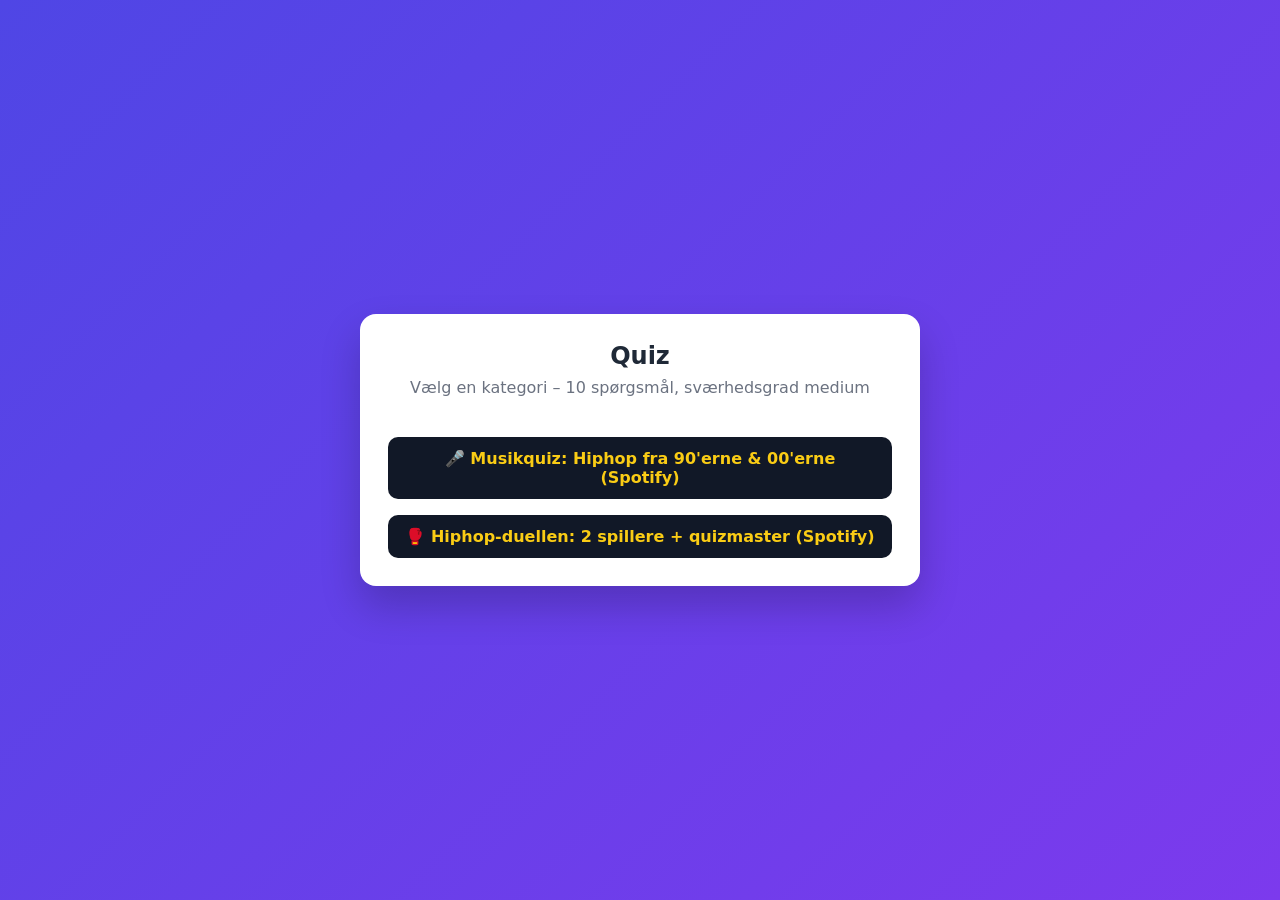
<file: index.html>
<!DOCTYPE html>
<html lang="da">
<head>
  <meta charset="UTF-8">
  <meta name="viewport" content="width=device-width, initial-scale=1.0">
  <title>Quiz</title>
  <link rel="stylesheet" href="style.css">
</head>
<body>
  <main class="card">
    <!-- Kategorivalg -->
    <section id="start-screen">
      <h1>Quiz</h1>
      <p class="subtitle">Vælg en kategori – 10 spørgsmål, sværhedsgrad medium</p>
      <div id="category-list" class="category-list"></div>
      <a href="musik.html" class="music-link">🎤 Musikquiz: Hiphop fra 90'erne & 00'erne (Spotify)</a>
      <a href="duel.html" class="music-link">🥊 Hiphop-duellen: 2 spillere + quizmaster (Spotify)</a>
    </section>

    <!-- Spørgsmål -->
    <section id="quiz-screen" hidden>
      <div class="quiz-header">
        <span id="category-name"></span>
        <span id="progress"></span>
      </div>
      <div class="progress-bar"><div id="progress-fill"></div></div>
      <h2 id="question"></h2>
      <div id="answers" class="answers"></div>
      <button id="next-btn" class="primary" hidden>Næste</button>
    </section>

    <!-- Resultat -->
    <section id="result-screen" hidden>
      <h1>Færdig!</h1>
      <p id="score" class="score"></p>
      <p id="score-message"></p>
      <div class="result-actions">
        <button id="retry-btn" class="primary">Prøv igen</button>
        <button id="menu-btn">Vælg ny kategori</button>
      </div>
    </section>
  </main>

  <script src="questions.js"></script>
  <script src="app.js"></script>
</body>
</html>
</file>
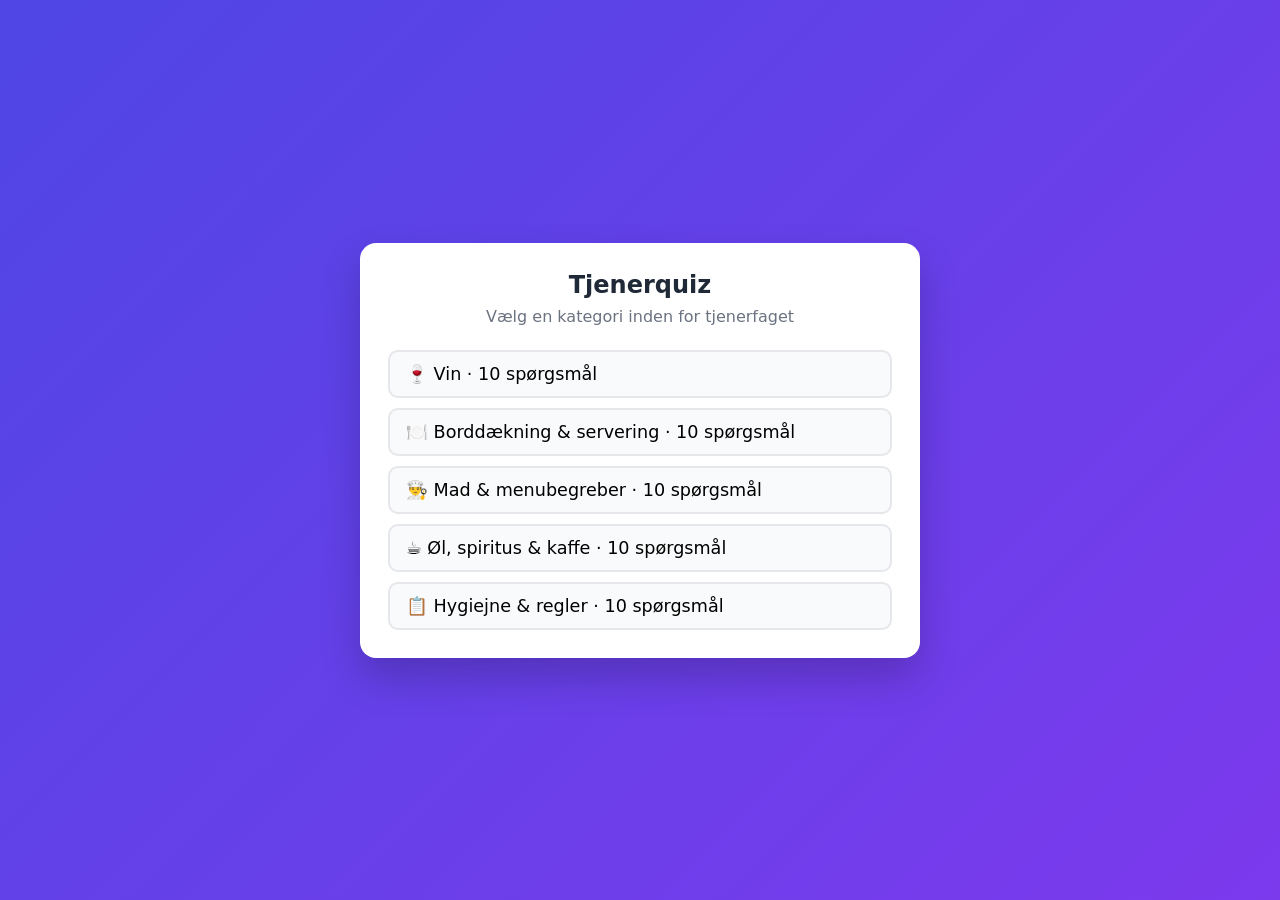
<file: tjener/index.html>
<!DOCTYPE html>
<html lang="da">
<head>
  <meta charset="UTF-8">
  <meta name="viewport" content="width=device-width, initial-scale=1.0">
  <title>Tjenerquiz</title>
  <link rel="stylesheet" href="../style.css">
</head>
<body>
  <main class="card">
    <!-- Kategorivalg -->
    <section id="start-screen">
      <h1>Tjenerquiz</h1>
      <p class="subtitle">Vælg en kategori inden for tjenerfaget</p>
      <div id="difficulty-list" class="difficulty-list" role="group" aria-label="Sværhedsgrad"></div>
      <div id="category-list" class="category-list"></div>
    </section>

    <!-- Spørgsmål -->
    <section id="quiz-screen" hidden>
      <div class="quiz-header">
        <span id="category-name"></span>
        <span id="progress"></span>
      </div>
      <div class="progress-bar"><div id="progress-fill"></div></div>
      <h2 id="question"></h2>
      <div id="answers" class="answers"></div>
      <button id="next-btn" class="primary" hidden>Næste</button>
    </section>

    <!-- Resultat -->
    <section id="result-screen" hidden>
      <h1>Færdig!</h1>
      <p id="score" class="score"></p>
      <p id="score-message"></p>
      <div class="result-actions">
        <button id="retry-btn" class="primary">Prøv igen</button>
        <button id="menu-btn">Vælg ny kategori</button>
      </div>
    </section>
  </main>

  <script src="questions.js"></script>
  <script src="../app.js"></script>
</body>
</html>
</file>
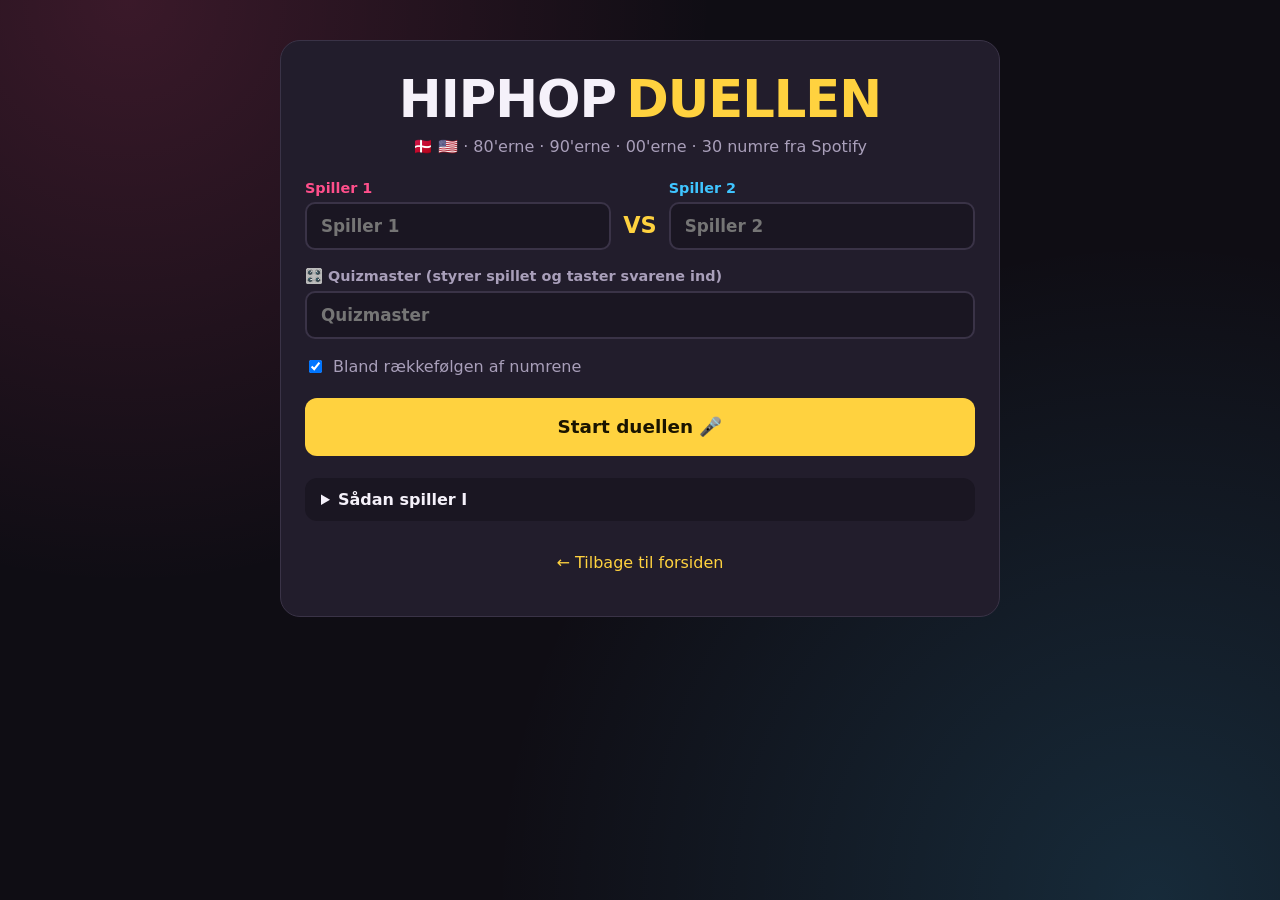
<file: duel.html>
<!DOCTYPE html>
<html lang="da">
<head>
  <meta charset="UTF-8">
  <meta name="viewport" content="width=device-width, initial-scale=1.0">
  <title>Hiphop-duellen</title>
  <link rel="stylesheet" href="duel.css">
</head>
<body>
  <!-- Opsætning -->
  <section id="setup-screen" class="screen">
    <div class="setup-card">
      <h1 class="logo">Hiphop<span>duellen</span></h1>
      <p class="subtitle">🇩🇰 🇺🇸 · 80'erne · 90'erne · 00'erne · 30 numre fra Spotify</p>

      <div class="name-grid">
        <label class="name-field p1">
          <span>Spiller 1</span>
          <input id="name-p1" type="text" maxlength="20" placeholder="Spiller 1" autocomplete="off">
        </label>
        <div class="vs">VS</div>
        <label class="name-field p2">
          <span>Spiller 2</span>
          <input id="name-p2" type="text" maxlength="20" placeholder="Spiller 2" autocomplete="off">
        </label>
      </div>

      <label class="name-field host">
        <span>🎛️ Quizmaster (styrer spillet og taster svarene ind)</span>
        <input id="name-host" type="text" maxlength="20" placeholder="Quizmaster" autocomplete="off">
      </label>

      <label class="check"><input id="opt-shuffle" type="checkbox" checked> Bland rækkefølgen af numrene</label>

      <div class="setup-actions">
        <button id="start-btn" class="btn primary big">Start duellen 🎤</button>
        <button id="resume-btn" class="btn ghost" hidden>Fortsæt sidste spil</button>
      </div>

      <details class="howto">
        <summary>Sådan spiller I</summary>
        <ol>
          <li><b>Quizmasteren</b> sidder ved skærmen og trykker <b>▶ Afspil</b>. Musikken spilles via Spotify.</li>
          <li>Quizmasteren læser spørgsmålet og de 4 svarmuligheder højt (eller vender skærmen mod spillerne).</li>
          <li>De to spillere siger deres svar – quizmasteren taster dem ind under hver spillers navn.</li>
          <li>Tryk <b>Afslør svaret</b>. Rigtigt svar = 1 point. Efter 30 numre vinder den med flest point.</li>
        </ol>
        <p class="hint">Tastatur: Spiller 1 = <kbd>1</kbd>–<kbd>4</kbd>, Spiller 2 = <kbd>7</kbd>–<kbd>0</kbd>,
          <kbd>Mellemrum</kbd> = afspil/pause, <kbd>Enter</kbd> = afslør / næste.</p>
        <p class="hint">Spotify: Er du logget ind på <a href="https://open.spotify.com" target="_blank" rel="noopener">open.spotify.com</a>
          i samme browser, spilles hele numre – ellers et 30 sekunders uddrag. Du kan også trykke
          “Åbn i Spotify” og spille nummeret på din telefon/højttaler.</p>
      </details>
      <p class="center"><a href="index.html" class="back">← Tilbage til forsiden</a></p>
    </div>
  </section>

  <!-- Spil -->
  <section id="game-screen" class="screen" hidden>
    <header class="scoreboard">
      <div class="score-card p1"><span class="score-name" id="sb-name-p1"></span><span class="score-num" id="sb-score-p1">0</span></div>
      <div class="round-info">
        <span id="round-label">1 / 30</span>
        <div class="progress"><div id="progress-fill"></div></div>
      </div>
      <div class="score-card p2"><span class="score-name" id="sb-name-p2"></span><span class="score-num" id="sb-score-p2">0</span></div>
    </header>

    <div class="stage">
      <div class="tags">
        <span id="tag-country" class="tag"></span>
        <span id="tag-decade" class="tag"></span>
      </div>

      <div class="player-box">
        <div id="equalizer" class="equalizer"><span></span><span></span><span></span><span></span><span></span><span></span><span></span></div>
        <div class="player-buttons">
          <button id="play-btn" class="btn play">▶ Afspil</button>
          <button id="restart-btn" class="btn ghost small" title="Start forfra">↺ Forfra</button>
          <button id="skip-btn" class="btn ghost small" title="Spol 15 sekunder frem">+15 s</button>
          <button id="show-player-btn" class="btn ghost small">👁 Vis afspiller</button>
          <a id="open-spotify" class="btn ghost small" target="_blank" rel="noopener">Åbn i Spotify ↗</a>
        </div>
        <div id="embed-wrap" class="embed-wrap covered">
          <div id="embed-target"></div>
          <div class="embed-cover">🎧 Afspilleren er skjult, så titlen ikke afslører svaret</div>
        </div>
      </div>

      <h2 id="question" class="question"></h2>
      <ol id="options" class="options"></ol>

      <div class="pads">
        <div class="pad p1">
          <div class="pad-head"><span id="pad-name-p1"></span><span id="pad-status-p1" class="pad-status"></span></div>
          <div class="pad-buttons" data-player="p1"></div>
        </div>
        <div class="pad p2">
          <div class="pad-head"><span id="pad-name-p2"></span><span id="pad-status-p2" class="pad-status"></span></div>
          <div class="pad-buttons" data-player="p2"></div>
        </div>
      </div>

      <div id="reveal" class="reveal" hidden>
        <p id="reveal-result" class="reveal-result"></p>
        <p id="reveal-track" class="reveal-track"></p>
        <p id="reveal-fact" class="reveal-fact"></p>
      </div>

      <div class="controls">
        <button id="reveal-btn" class="btn primary big">Afslør svaret</button>
        <button id="next-btn" class="btn primary big" hidden>Næste nummer →</button>
      </div>
      <p class="center small-links">
        <button id="quit-btn" class="link">Afslut spil</button>
      </p>
    </div>
  </section>

  <!-- Resultat -->
  <section id="result-screen" class="screen" hidden>
    <div class="setup-card">
      <h1 class="logo">Og vinderen er…</h1>
      <p id="winner" class="winner"></p>
      <div class="final-scores">
        <div class="score-card p1"><span class="score-name" id="final-name-p1"></span><span class="score-num" id="final-score-p1"></span></div>
        <div class="score-card p2"><span class="score-name" id="final-name-p2"></span><span class="score-num" id="final-score-p2"></span></div>
      </div>
      <p id="host-credit" class="hint center"></p>
      <h2>Gennemgang</h2>
      <div class="table-wrap">
        <table class="recap">
          <thead><tr><th>#</th><th>Nummer</th><th id="recap-p1"></th><th id="recap-p2"></th></tr></thead>
          <tbody id="recap-body"></tbody>
        </table>
      </div>
      <div class="setup-actions">
        <button id="again-btn" class="btn primary big">Revanche! 🔁</button>
        <button id="menu-btn" class="btn ghost">Nye spillere</button>
      </div>
    </div>
  </section>

  <script src="duel-questions.js"></script>
  <script src="duel.js"></script>
</body>
</html>
</file>
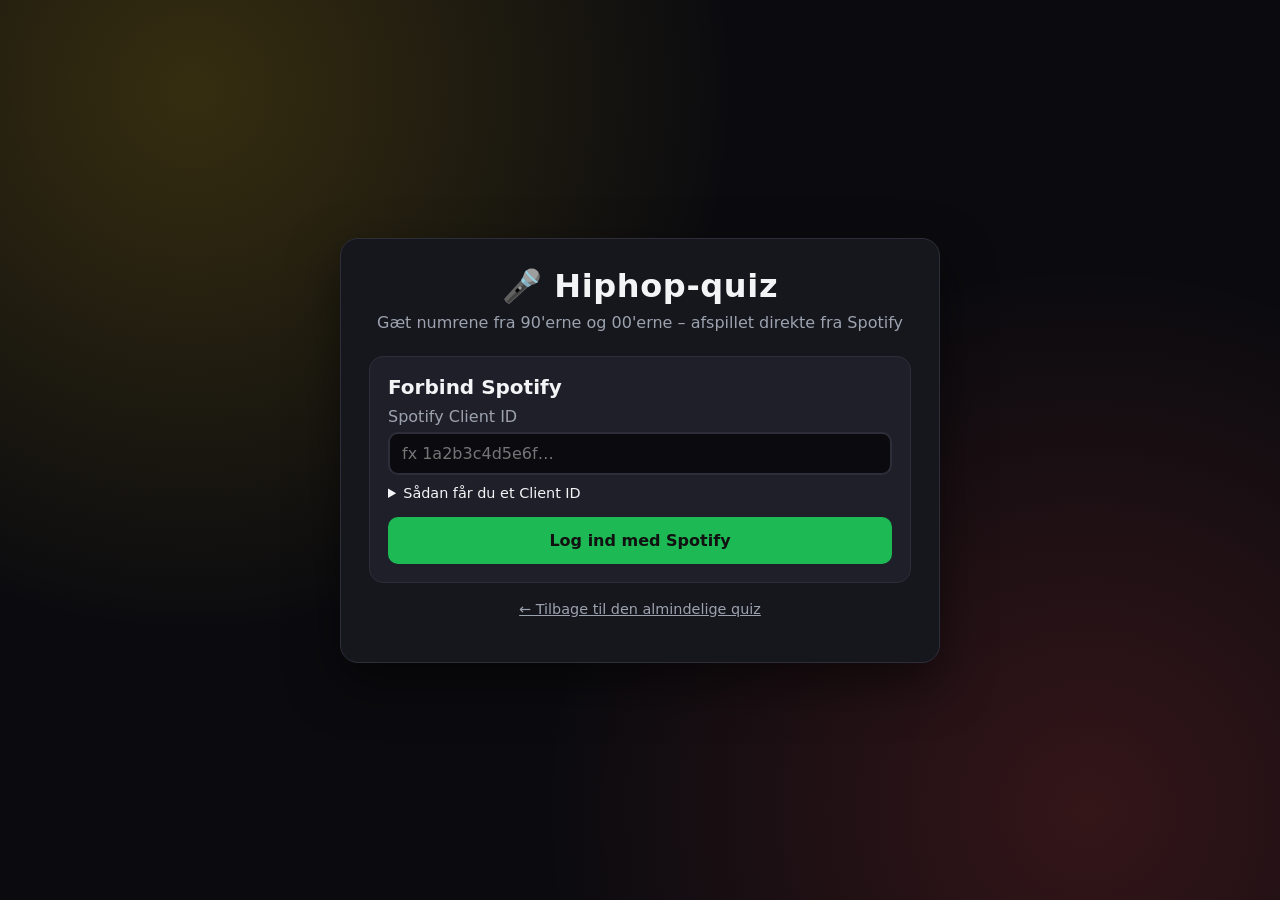
<file: musik.html>
<!DOCTYPE html>
<html lang="da">
<head>
  <meta charset="UTF-8">
  <meta name="viewport" content="width=device-width, initial-scale=1.0">
  <title>Hiphop-quiz</title>
  <link rel="stylesheet" href="musik.css">
</head>
<body>
  <main class="card">
    <!-- Opsætning -->
    <section id="setup-screen">
      <h1>🎤 Hiphop-quiz</h1>
      <p class="subtitle">Gæt numrene fra 90'erne og 00'erne – afspillet direkte fra Spotify</p>

      <div id="login-box" class="panel" hidden>
        <h2>Forbind Spotify</h2>
        <div id="client-id-row">
          <label for="client-id">Spotify Client ID</label>
          <input id="client-id" type="text" autocomplete="off" spellcheck="false" placeholder="fx 1a2b3c4d5e6f…">
          <details>
            <summary>Sådan får du et Client ID</summary>
            <ol>
              <li>Gå til <a href="https://developer.spotify.com/dashboard" target="_blank" rel="noopener">developer.spotify.com/dashboard</a> og opret en app.</li>
              <li>Vælg <b>Web API</b> og <b>Web Playback SDK</b>.</li>
              <li>Tilføj denne Redirect URI: <code id="redirect-uri"></code></li>
              <li>Under <b>User Management</b> tilføjer du de Spotify-konti, der skal spille.</li>
              <li>Kopiér Client ID ind i feltet ovenfor.</li>
            </ol>
          </details>
        </div>
        <button id="login-btn" class="primary spotify">Log ind med Spotify</button>
      </div>

      <div id="account-box" class="panel" hidden>
        <div class="account-line">
          <span id="account-name">Logget ind</span>
          <button id="logout-btn" class="link">Log ud</button>
        </div>

        <fieldset>
          <legend>Årti</legend>
          <div class="segmented" data-setting="decade">
            <button data-value="90">90'erne</button>
            <button data-value="00">00'erne</button>
            <button data-value="all">Begge</button>
          </div>
        </fieldset>

        <fieldset>
          <legend>Antal numre</legend>
          <div class="segmented" data-setting="count">
            <button data-value="10">10</button>
            <button data-value="15">15</button>
            <button data-value="20">20</button>
          </div>
        </fieldset>

        <fieldset>
          <legend>Spørgsmål</legend>
          <div class="checks">
            <label><input type="checkbox" name="types" value="artist"> Kunstner</label>
            <label><input type="checkbox" name="types" value="title"> Titel</label>
            <label><input type="checkbox" name="types" value="year"> Årstal</label>
          </div>
        </fieldset>

        <fieldset>
          <legend>Afspil på</legend>
          <div class="device-row">
            <select id="device-select"></select>
            <button id="refresh-devices" title="Opdatér enheder" aria-label="Opdatér enheder">↻</button>
          </div>
          <p id="device-hint" class="hint"></p>
        </fieldset>

        <button id="start-btn" class="primary big">Start quizzen</button>
        <p id="highscore" class="hint center"></p>
      </div>

      <p id="setup-error" class="error" hidden></p>
      <p class="center"><a href="index.html" class="back">← Tilbage til den almindelige quiz</a></p>
    </section>

    <!-- Indlæsning -->
    <section id="loading-screen" hidden>
      <div class="equalizer playing big-eq"><span></span><span></span><span></span><span></span><span></span></div>
      <p id="loading-text" class="center">Finder numre på Spotify…</p>
    </section>

    <!-- Spil -->
    <section id="game-screen" hidden>
      <div class="quiz-header">
        <span id="round"></span>
        <span id="points">0 point</span>
      </div>
      <div class="progress-bar"><div id="progress-fill"></div></div>

      <div class="player">
        <div id="equalizer" class="equalizer"><span></span><span></span><span></span><span></span><span></span></div>
        <button id="toggle-btn" class="round-btn" aria-label="Pause">⏸</button>
      </div>

      <div id="embed-wrap" class="embed-wrap" hidden>
        <div id="embed-target"></div>
        <div id="embed-cover" class="embed-cover">🎧 Ingen snyd! Spiller den ikke? Tryk ▶ til højre</div>
      </div>

      <div class="timer"><div id="timer-fill"></div></div>
      <h2 id="question"></h2>
      <p id="question-hint" class="hint"></p>
      <div id="answers" class="answers"></div>

      <div id="reveal" class="reveal" hidden>
        <img id="reveal-cover" alt="">
        <div>
          <p id="reveal-result" class="reveal-result"></p>
          <p id="reveal-title" class="reveal-title"></p>
          <p id="reveal-meta" class="hint"></p>
          <a id="reveal-link" target="_blank" rel="noopener">Åbn i Spotify ↗</a>
        </div>
      </div>
      <button id="next-btn" class="primary big" hidden>Næste</button>
    </section>

    <!-- Resultat -->
    <section id="result-screen" hidden>
      <h1>Færdig! 🎧</h1>
      <p id="final-points" class="score"></p>
      <p id="final-correct" class="center"></p>
      <p id="final-message" class="center hint"></p>
      <h2>Dagens playliste</h2>
      <ol id="played-list" class="played-list"></ol>
      <div class="result-actions">
        <button id="again-btn" class="primary">Spil igen</button>
        <button id="menu-btn">Indstillinger</button>
      </div>
    </section>
  </main>

  <script src="musik-songs.js"></script>
  <script src="musik.js"></script>
</body>
</html>
</file>
<file: style.css>
* {
  box-sizing: border-box;
}

body {
  margin: 0;
  min-height: 100vh;
  display: flex;
  align-items: center;
  justify-content: center;
  padding: 16px;
  font-family: system-ui, -apple-system, "Segoe UI", Roboto, sans-serif;
  background: linear-gradient(135deg, #4f46e5, #7c3aed);
  color: #1f2937;
}

.card {
  width: 100%;
  max-width: 560px;
  background: #fff;
  border-radius: 16px;
  padding: 28px;
  box-shadow: 0 20px 40px rgba(0, 0, 0, 0.2);
}

h1 {
  margin: 0 0 8px;
  text-align: center;
}

h2 {
  font-size: 1.25rem;
  margin: 20px 0;
}

.subtitle {
  text-align: center;
  color: #6b7280;
  margin: 0 0 24px;
}

button {
  font: inherit;
  cursor: pointer;
  border: 2px solid #e5e7eb;
  background: #f9fafb;
  border-radius: 10px;
  padding: 12px 16px;
  transition: background 0.15s, border-color 0.15s;
}

button:hover:not(:disabled) {
  border-color: #4f46e5;
  background: #eef2ff;
}

button.primary {
  background: #4f46e5;
  border-color: #4f46e5;
  color: #fff;
}

button.primary:hover {
  background: #4338ca;
  border-color: #4338ca;
}

.category-list,
.answers {
  display: grid;
  gap: 10px;
}

.category-list button {
  text-align: left;
  font-size: 1.1rem;
}

.answers button {
  text-align: left;
}

.answers button:disabled {
  cursor: default;
  color: inherit;
}

.answers button.correct {
  background: #dcfce7;
  border-color: #16a34a;
}

.answers button.wrong {
  background: #fee2e2;
  border-color: #dc2626;
}

#next-btn {
  width: 100%;
  margin-top: 20px;
}

.quiz-header {
  display: flex;
  justify-content: space-between;
  color: #6b7280;
  font-size: 0.9rem;
}

.progress-bar {
  height: 6px;
  background: #e5e7eb;
  border-radius: 3px;
  margin-top: 8px;
  overflow: hidden;
}

#progress-fill {
  height: 100%;
  width: 0;
  background: #4f46e5;
  transition: width 0.3s;
}

.score {
  font-size: 2.5rem;
  font-weight: bold;
  text-align: center;
  margin: 16px 0 8px;
}

#score-message {
  text-align: center;
  color: #6b7280;
}

.result-actions {
  display: grid;
  gap: 10px;
  margin-top: 24px;
}

.music-link {
  display: block;
  margin-top: 16px;
  padding: 12px 16px;
  border-radius: 10px;
  text-align: center;
  font-weight: 600;
  text-decoration: none;
  color: #facc15;
  background: #111827;
}

.music-link:hover {
  background: #1f2937;
}

[hidden] {
  display: none !important;
}
</file>
<file: duel.css>
:root {
  --bg: #0f0d14;
  --bg-2: #1a1622;
  --surface: #221d2c;
  --surface-2: #2c2638;
  --border: #3a3347;
  --text: #f5f1fa;
  --muted: #a99fba;
  --accent: #ffd23f;
  --p1: #ff4f8b;
  --p1-soft: rgba(255, 79, 139, 0.15);
  --p2: #3fc5ff;
  --p2-soft: rgba(63, 197, 255, 0.15);
  --ok: #3ddc84;
  --ok-soft: rgba(61, 220, 132, 0.16);
  --bad: #ff5c5c;
  --bad-soft: rgba(255, 92, 92, 0.14);
  --spotify: #1db954;
  --radius: 14px;
}

* { box-sizing: border-box; }

body {
  margin: 0;
  min-height: 100vh;
  font-family: system-ui, -apple-system, "Segoe UI", Roboto, sans-serif;
  color: var(--text);
  background:
    radial-gradient(circle at 10% 0%, rgba(255, 79, 139, 0.18), transparent 40%),
    radial-gradient(circle at 90% 100%, rgba(63, 197, 255, 0.16), transparent 45%),
    var(--bg);
  background-attachment: fixed;
}

[hidden] { display: none !important; }

.screen { padding: 16px; max-width: 980px; margin: 0 auto; }

.setup-card {
  background: var(--surface);
  border: 1px solid var(--border);
  border-radius: 20px;
  padding: 28px 24px;
  max-width: 720px;
  margin: 24px auto;
}

.logo {
  margin: 0;
  text-align: center;
  font-size: clamp(2rem, 6vw, 3.2rem);
  font-weight: 900;
  letter-spacing: -0.02em;
  text-transform: uppercase;
}
.logo span { color: var(--accent); margin-left: 0.2em; }

.subtitle { text-align: center; color: var(--muted); margin: 8px 0 24px; }
.center { text-align: center; }
.hint { color: var(--muted); font-size: 0.9rem; }

h2 { margin: 28px 0 12px; font-size: 1.2rem; }

/* ---------- Opsætning ---------- */
.name-grid {
  display: grid;
  grid-template-columns: 1fr auto 1fr;
  gap: 12px;
  align-items: end;
}
.vs { font-weight: 900; color: var(--accent); font-size: 1.4rem; padding-bottom: 12px; }

.name-field { display: flex; flex-direction: column; gap: 6px; font-weight: 600; font-size: 0.9rem; }
.name-field.host { margin-top: 18px; }
.name-field.p1 span { color: var(--p1); }
.name-field.p2 span { color: var(--p2); }
.name-field.host span { color: var(--muted); }

input[type="text"] {
  font: inherit;
  font-size: 1.05rem;
  padding: 12px 14px;
  border-radius: 10px;
  border: 2px solid var(--border);
  background: var(--bg-2);
  color: var(--text);
  width: 100%;
}
.name-field.p1 input:focus { border-color: var(--p1); outline: none; }
.name-field.p2 input:focus { border-color: var(--p2); outline: none; }
.name-field.host input:focus { border-color: var(--accent); outline: none; }

.check { display: flex; gap: 8px; align-items: center; margin: 18px 0 4px; color: var(--muted); }

.setup-actions { display: flex; flex-direction: column; gap: 10px; margin-top: 22px; }

.howto { margin-top: 22px; background: var(--bg-2); border-radius: 12px; padding: 12px 16px; }
.howto summary { cursor: pointer; font-weight: 600; }
.howto li { margin: 6px 0; line-height: 1.45; }
.howto a, .back { color: var(--accent); }
.back { text-decoration: none; display: inline-block; margin-top: 16px; }
kbd {
  background: var(--surface-2);
  border: 1px solid var(--border);
  border-radius: 4px;
  padding: 1px 6px;
  font-size: 0.85em;
}

/* ---------- Knapper ---------- */
.btn {
  font: inherit;
  font-weight: 700;
  border: 2px solid transparent;
  border-radius: 12px;
  padding: 12px 18px;
  cursor: pointer;
  background: var(--surface-2);
  color: var(--text);
  text-decoration: none;
  display: inline-flex;
  align-items: center;
  justify-content: center;
  gap: 6px;
  transition: transform 0.08s, background 0.15s, border-color 0.15s;
}
.btn:active { transform: scale(0.97); }
.btn.primary { background: var(--accent); color: #1a1400; }
.btn.primary:hover { filter: brightness(1.08); }
.btn.big { font-size: 1.15rem; padding: 16px 22px; width: 100%; }
.btn.ghost { background: transparent; border-color: var(--border); color: var(--text); }
.btn.ghost:hover { border-color: var(--muted); }
.btn.small { padding: 8px 12px; font-size: 0.88rem; }
.btn.play { background: var(--spotify); color: #04170b; min-width: 130px; }
.btn:disabled { opacity: 0.4; cursor: not-allowed; }

.link { background: none; border: none; color: var(--muted); text-decoration: underline; cursor: pointer; font: inherit; }

/* ---------- Scoreboard ---------- */
.scoreboard {
  display: grid;
  grid-template-columns: 1fr auto 1fr;
  gap: 12px;
  align-items: center;
  position: sticky;
  top: 0;
  z-index: 5;
  padding: 10px 0;
  background: linear-gradient(var(--bg) 70%, transparent);
}

.score-card {
  display: flex;
  align-items: center;
  justify-content: space-between;
  gap: 10px;
  padding: 10px 16px;
  border-radius: var(--radius);
  border: 2px solid;
  min-width: 0;
}
.score-card.p1 { border-color: var(--p1); background: var(--p1-soft); }
.score-card.p2 { border-color: var(--p2); background: var(--p2-soft); flex-direction: row-reverse; }
.score-name { font-weight: 700; overflow: hidden; text-overflow: ellipsis; white-space: nowrap; }
.score-num { font-size: 2rem; font-weight: 900; font-variant-numeric: tabular-nums; }
.score-card.bump .score-num { animation: bump 0.5s ease; }
@keyframes bump { 40% { transform: scale(1.5); color: var(--accent); } }

.round-info { text-align: center; font-weight: 700; color: var(--muted); min-width: 90px; }
.progress { height: 6px; background: var(--surface-2); border-radius: 3px; margin-top: 6px; overflow: hidden; }
#progress-fill { height: 100%; background: var(--accent); width: 0; transition: width 0.3s; }

/* ---------- Spil ---------- */
.stage {
  background: var(--surface);
  border: 1px solid var(--border);
  border-radius: 20px;
  padding: 20px;
  margin-top: 6px;
}

.tags { display: flex; gap: 8px; justify-content: center; }
.tag {
  font-size: 0.85rem;
  font-weight: 700;
  padding: 4px 12px;
  border-radius: 999px;
  background: var(--surface-2);
  color: var(--muted);
}

.player-box {
  margin: 16px 0 6px;
  padding: 14px;
  background: var(--bg-2);
  border-radius: var(--radius);
  display: flex;
  flex-direction: column;
  align-items: center;
  gap: 12px;
}
.player-buttons { display: flex; flex-wrap: wrap; gap: 8px; justify-content: center; }

.equalizer { display: flex; gap: 5px; align-items: flex-end; height: 38px; }
.equalizer span { width: 7px; height: 6px; border-radius: 3px; background: var(--spotify); }
.equalizer.playing span { animation: eq 0.9s ease-in-out infinite; }
.equalizer.playing span:nth-child(2) { animation-delay: -0.3s; }
.equalizer.playing span:nth-child(3) { animation-delay: -0.6s; }
.equalizer.playing span:nth-child(4) { animation-delay: -0.15s; }
.equalizer.playing span:nth-child(5) { animation-delay: -0.45s; }
.equalizer.playing span:nth-child(6) { animation-delay: -0.75s; }
.equalizer.playing span:nth-child(7) { animation-delay: -0.2s; }
@keyframes eq { 0%, 100% { height: 6px; } 50% { height: 38px; } }

.embed-wrap { position: relative; width: 100%; max-width: 520px; border-radius: 12px; overflow: hidden; min-height: 80px; }
.embed-cover {
  display: none;
  position: absolute;
  inset: 0;
  background: var(--surface-2);
  color: var(--muted);
  align-items: center;
  justify-content: center;
  text-align: center;
  padding: 0 12px;
  font-size: 0.9rem;
}
.embed-wrap.covered .embed-cover { display: flex; }

.question { text-align: center; font-size: clamp(1.3rem, 3.2vw, 1.8rem); margin: 18px 0 14px; line-height: 1.3; }

.options {
  list-style: none;
  padding: 0;
  margin: 0;
  display: grid;
  grid-template-columns: 1fr 1fr;
  gap: 10px;
}
.option {
  display: flex;
  align-items: center;
  gap: 12px;
  padding: 14px 16px;
  border-radius: var(--radius);
  background: var(--surface-2);
  border: 2px solid var(--border);
  font-size: 1.08rem;
  font-weight: 600;
  min-height: 62px;
  position: relative;
}
.option .letter {
  flex: none;
  width: 34px;
  height: 34px;
  border-radius: 50%;
  display: grid;
  place-items: center;
  background: var(--bg);
  color: var(--accent);
  font-weight: 900;
}
.option .pickers { margin-left: auto; display: flex; gap: 4px; }
.picker {
  font-size: 0.72rem;
  font-weight: 800;
  padding: 2px 8px;
  border-radius: 999px;
  white-space: nowrap;
  max-width: 90px;
  overflow: hidden;
  text-overflow: ellipsis;
}
.picker.p1 { background: var(--p1); color: #2a0010; }
.picker.p2 { background: var(--p2); color: #00202e; }
.option.correct { border-color: var(--ok); background: var(--ok-soft); }
.option.correct .letter { background: var(--ok); color: #04170b; }
.option.wrong { border-color: var(--bad); background: var(--bad-soft); opacity: 0.85; }
.options.revealed .option:not(.correct):not(.wrong) { opacity: 0.45; }

/* ---------- Svar-pads ---------- */
.pads { display: grid; grid-template-columns: 1fr 1fr; gap: 14px; margin-top: 20px; }
.pad { border-radius: var(--radius); padding: 12px; border: 2px solid; }
.pad.p1 { border-color: var(--p1); background: var(--p1-soft); }
.pad.p2 { border-color: var(--p2); background: var(--p2-soft); }
.pad-head { display: flex; justify-content: space-between; align-items: center; font-weight: 800; margin-bottom: 10px; gap: 8px; }
.pad-head > span:first-child { overflow: hidden; text-overflow: ellipsis; white-space: nowrap; }
.pad-status { font-size: 0.85rem; font-weight: 600; color: var(--muted); white-space: nowrap; }
.pad-buttons { display: grid; grid-template-columns: repeat(4, 1fr); gap: 8px; }
.pad-btn {
  font: inherit;
  font-size: 1.3rem;
  font-weight: 900;
  padding: 14px 0;
  border-radius: 10px;
  border: 2px solid var(--border);
  background: var(--bg-2);
  color: var(--text);
  cursor: pointer;
}
.pad.p1 .pad-btn.selected { background: var(--p1); border-color: var(--p1); color: #2a0010; }
.pad.p2 .pad-btn.selected { background: var(--p2); border-color: var(--p2); color: #00202e; }
.pad-btn:disabled { cursor: default; }
.pad.locked .pad-btn:not(.selected) { opacity: 0.35; }
.pad.right { box-shadow: 0 0 0 3px var(--ok); }
.pad.wrong { box-shadow: 0 0 0 3px var(--bad); }

/* ---------- Afsløring ---------- */
.reveal {
  margin-top: 18px;
  padding: 16px;
  border-radius: var(--radius);
  background: var(--bg-2);
  text-align: center;
}
.reveal-result { font-size: 1.2rem; font-weight: 800; margin: 0 0 6px; }
.reveal-track { font-size: 1.05rem; margin: 0 0 8px; }
.reveal-track b { color: var(--accent); }
.reveal-fact { color: var(--muted); margin: 0; line-height: 1.45; }

.controls { margin-top: 18px; }
.small-links { margin: 14px 0 0; }

/* ---------- Resultat ---------- */
.winner { text-align: center; font-size: clamp(1.8rem, 6vw, 2.8rem); font-weight: 900; color: var(--accent); margin: 16px 0; }
.final-scores { display: grid; grid-template-columns: 1fr 1fr; gap: 12px; }
.final-scores .score-card { flex-direction: column; justify-content: center; text-align: center; padding: 18px 10px; }
.final-scores .score-num { font-size: 3rem; }

.table-wrap { overflow-x: auto; }
.recap { width: 100%; border-collapse: collapse; font-size: 0.92rem; }
.recap th, .recap td { padding: 8px 6px; border-bottom: 1px solid var(--border); text-align: left; vertical-align: top; }
.recap th { color: var(--muted); font-weight: 700; }
.recap td:first-child { color: var(--muted); width: 2em; }
.recap td.res { text-align: center; white-space: nowrap; }
.recap a { color: var(--text); }
.recap .meta { color: var(--muted); font-size: 0.82rem; }

/* ---------- Mobil ---------- */
@media (max-width: 640px) {
  .screen { padding: 10px; }
  .setup-card { padding: 20px 16px; margin: 10px auto; }
  .name-grid { grid-template-columns: 1fr; }
  .vs { text-align: center; padding: 0; }
  .options { grid-template-columns: 1fr; }
  .option { min-height: 52px; font-size: 1rem; padding: 10px 12px; }
  .pads { grid-template-columns: 1fr; }
  .stage { padding: 14px; }
  .score-card { padding: 8px 10px; }
  .score-num { font-size: 1.5rem; }
  .score-name { font-size: 0.85rem; }
}
</file>
<file: musik.css>
* {
  box-sizing: border-box;
}

:root {
  --bg: #0b0b0f;
  --card: #16161d;
  --panel: #1f1f29;
  --line: #2e2e3b;
  --text: #f3f4f6;
  --muted: #9ca3af;
  --accent: #facc15;
  --accent-dark: #eab308;
  --spotify: #1db954;
  --good: #22c55e;
  --bad: #ef4444;
}

body {
  margin: 0;
  min-height: 100vh;
  display: flex;
  align-items: center;
  justify-content: center;
  padding: 16px;
  font-family: system-ui, -apple-system, "Segoe UI", Roboto, sans-serif;
  background:
    radial-gradient(circle at 15% 10%, rgba(250, 204, 21, 0.18), transparent 40%),
    radial-gradient(circle at 85% 90%, rgba(239, 68, 68, 0.18), transparent 40%),
    var(--bg);
  color: var(--text);
}

.card {
  width: 100%;
  max-width: 600px;
  background: var(--card);
  border: 1px solid var(--line);
  border-radius: 18px;
  padding: 28px;
  box-shadow: 0 20px 50px rgba(0, 0, 0, 0.5);
}

h1 {
  margin: 0 0 8px;
  text-align: center;
  font-size: 2rem;
  letter-spacing: 0.02em;
}

h2 {
  font-size: 1.25rem;
  margin: 20px 0 8px;
}

a {
  color: var(--accent);
}

code {
  background: var(--bg);
  padding: 2px 6px;
  border-radius: 4px;
  word-break: break-all;
}

.subtitle,
.hint {
  color: var(--muted);
}

.subtitle {
  text-align: center;
  margin: 0 0 24px;
}

.hint {
  font-size: 0.9rem;
  margin: 6px 0;
}

.center {
  text-align: center;
}

.error {
  background: rgba(239, 68, 68, 0.15);
  border: 1px solid var(--bad);
  border-radius: 10px;
  padding: 10px 14px;
}

.panel {
  background: var(--panel);
  border: 1px solid var(--line);
  border-radius: 14px;
  padding: 18px;
}

.panel h2 {
  margin-top: 0;
}

label {
  display: block;
  margin-bottom: 6px;
  color: var(--muted);
}

input[type="text"],
select {
  width: 100%;
  font: inherit;
  color: var(--text);
  background: var(--bg);
  border: 2px solid var(--line);
  border-radius: 10px;
  padding: 10px 12px;
}

details {
  margin: 10px 0 16px;
  color: var(--muted);
  font-size: 0.9rem;
}

details summary {
  cursor: pointer;
  color: var(--text);
}

details li {
  margin: 6px 0;
}

fieldset {
  border: 0;
  padding: 0;
  margin: 0 0 16px;
}

legend {
  color: var(--muted);
  font-size: 0.85rem;
  text-transform: uppercase;
  letter-spacing: 0.08em;
  margin-bottom: 8px;
}

button {
  font: inherit;
  cursor: pointer;
  color: var(--text);
  border: 2px solid var(--line);
  background: var(--panel);
  border-radius: 10px;
  padding: 12px 16px;
  transition: background 0.15s, border-color 0.15s, transform 0.1s;
}

button:hover:not(:disabled) {
  border-color: var(--accent);
}

button:active:not(:disabled) {
  transform: scale(0.98);
}

button:disabled {
  cursor: default;
  opacity: 0.6;
}

button.primary {
  background: var(--accent);
  border-color: var(--accent);
  color: #111;
  font-weight: 700;
}

button.primary:hover:not(:disabled) {
  background: var(--accent-dark);
  border-color: var(--accent-dark);
}

button.spotify {
  background: var(--spotify);
  border-color: var(--spotify);
  width: 100%;
}

button.big {
  width: 100%;
  margin-top: 8px;
  font-size: 1.1rem;
}

button.link {
  background: none;
  border: 0;
  padding: 4px;
  color: var(--accent);
  text-decoration: underline;
}

.account-line {
  display: flex;
  justify-content: space-between;
  align-items: center;
  margin-bottom: 16px;
}

.segmented {
  display: grid;
  grid-auto-flow: column;
  grid-auto-columns: 1fr;
  gap: 8px;
}

.segmented button.active {
  border-color: var(--accent);
  background: rgba(250, 204, 21, 0.15);
}

.checks {
  display: flex;
  flex-wrap: wrap;
  gap: 8px 20px;
}

.checks label {
  display: flex;
  align-items: center;
  gap: 8px;
  color: var(--text);
  margin: 0;
  cursor: pointer;
}

.checks input {
  width: 18px;
  height: 18px;
  accent-color: var(--accent);
}

.device-row {
  display: flex;
  gap: 8px;
}

.device-row button {
  padding: 8px 14px;
}

.back {
  color: var(--muted);
  font-size: 0.9rem;
}

/* ---------- Spil ---------- */

.quiz-header {
  display: flex;
  justify-content: space-between;
  color: var(--muted);
  font-size: 0.95rem;
}

#points {
  color: var(--accent);
  font-weight: 700;
}

.progress-bar,
.timer {
  height: 6px;
  background: var(--line);
  border-radius: 3px;
  margin-top: 8px;
  overflow: hidden;
}

#progress-fill {
  height: 100%;
  width: 0;
  background: var(--accent);
  transition: width 0.3s;
}

.timer {
  height: 8px;
  margin-top: 16px;
}

#timer-fill {
  height: 100%;
  width: 100%;
  background: linear-gradient(90deg, var(--bad), var(--accent), var(--good));
  background-size: 600px 100%;
}

.player {
  display: flex;
  align-items: center;
  justify-content: center;
  gap: 20px;
  margin-top: 20px;
}

.round-btn {
  width: 52px;
  height: 52px;
  padding: 0;
  border-radius: 50%;
  font-size: 1.2rem;
}

.equalizer {
  display: flex;
  align-items: flex-end;
  gap: 5px;
  height: 48px;
}

.equalizer span {
  width: 9px;
  height: 20%;
  background: var(--accent);
  border-radius: 3px;
}

.equalizer.playing span {
  animation: bounce 0.9s ease-in-out infinite;
}

.equalizer.playing span:nth-child(2) { animation-delay: -0.3s; }
.equalizer.playing span:nth-child(3) { animation-delay: -0.6s; }
.equalizer.playing span:nth-child(4) { animation-delay: -0.15s; }
.equalizer.playing span:nth-child(5) { animation-delay: -0.45s; }

.big-eq {
  justify-content: center;
  height: 80px;
  margin: 20px 0;
}

.big-eq span {
  width: 14px;
}

@keyframes bounce {
  0%, 100% { height: 20%; }
  50% { height: 100%; }
}

.embed-wrap {
  position: relative;
  margin-top: 16px;
  border-radius: 12px;
  overflow: hidden;
  height: 80px;
}

.embed-wrap iframe {
  display: block;
}

/* Dækker titel og cover i Spotify-afspilleren, men lader play-knappen til højre være synlig */
.embed-cover {
  position: absolute;
  inset: 0 64px 0 0;
  display: flex;
  align-items: center;
  padding: 0 14px;
  font-size: 0.85rem;
  color: var(--muted);
  background: var(--panel);
  border: 1px solid var(--line);
  border-radius: 12px 0 0 12px;
}

#question {
  font-size: 1.4rem;
  margin-bottom: 4px;
}

.answers,
.result-actions {
  display: grid;
  gap: 10px;
  margin-top: 14px;
}

.answers {
  grid-template-columns: 1fr 1fr;
}

.answers button {
  text-align: left;
  min-height: 64px;
}

.answers button:disabled {
  opacity: 1;
}

.answers button.correct {
  background: rgba(34, 197, 94, 0.2);
  border-color: var(--good);
}

.answers button.wrong {
  background: rgba(239, 68, 68, 0.2);
  border-color: var(--bad);
}

.reveal {
  display: flex;
  gap: 16px;
  align-items: center;
  margin-top: 18px;
  background: var(--panel);
  border: 1px solid var(--line);
  border-radius: 14px;
  padding: 14px;
}

.reveal img {
  width: 96px;
  height: 96px;
  border-radius: 8px;
  object-fit: cover;
  flex-shrink: 0;
}

.reveal p {
  margin: 0 0 4px;
}

.reveal-result {
  font-weight: 700;
}

.reveal-title {
  font-size: 1.1rem;
  font-weight: 600;
}

.score {
  font-size: 2.6rem;
  font-weight: 800;
  text-align: center;
  color: var(--accent);
  margin: 12px 0 4px;
}

.played-list {
  padding-left: 22px;
  margin: 0;
  max-height: 260px;
  overflow-y: auto;
}

.played-list li {
  margin: 6px 0;
}

.played-list .mark {
  margin-right: 6px;
}

@media (max-width: 480px) {
  .card {
    padding: 20px 16px;
  }

  .answers {
    grid-template-columns: 1fr;
  }

  .answers button {
    min-height: 0;
  }

  .reveal img {
    width: 72px;
    height: 72px;
  }
}

[hidden] {
  display: none !important;
}
</file>
